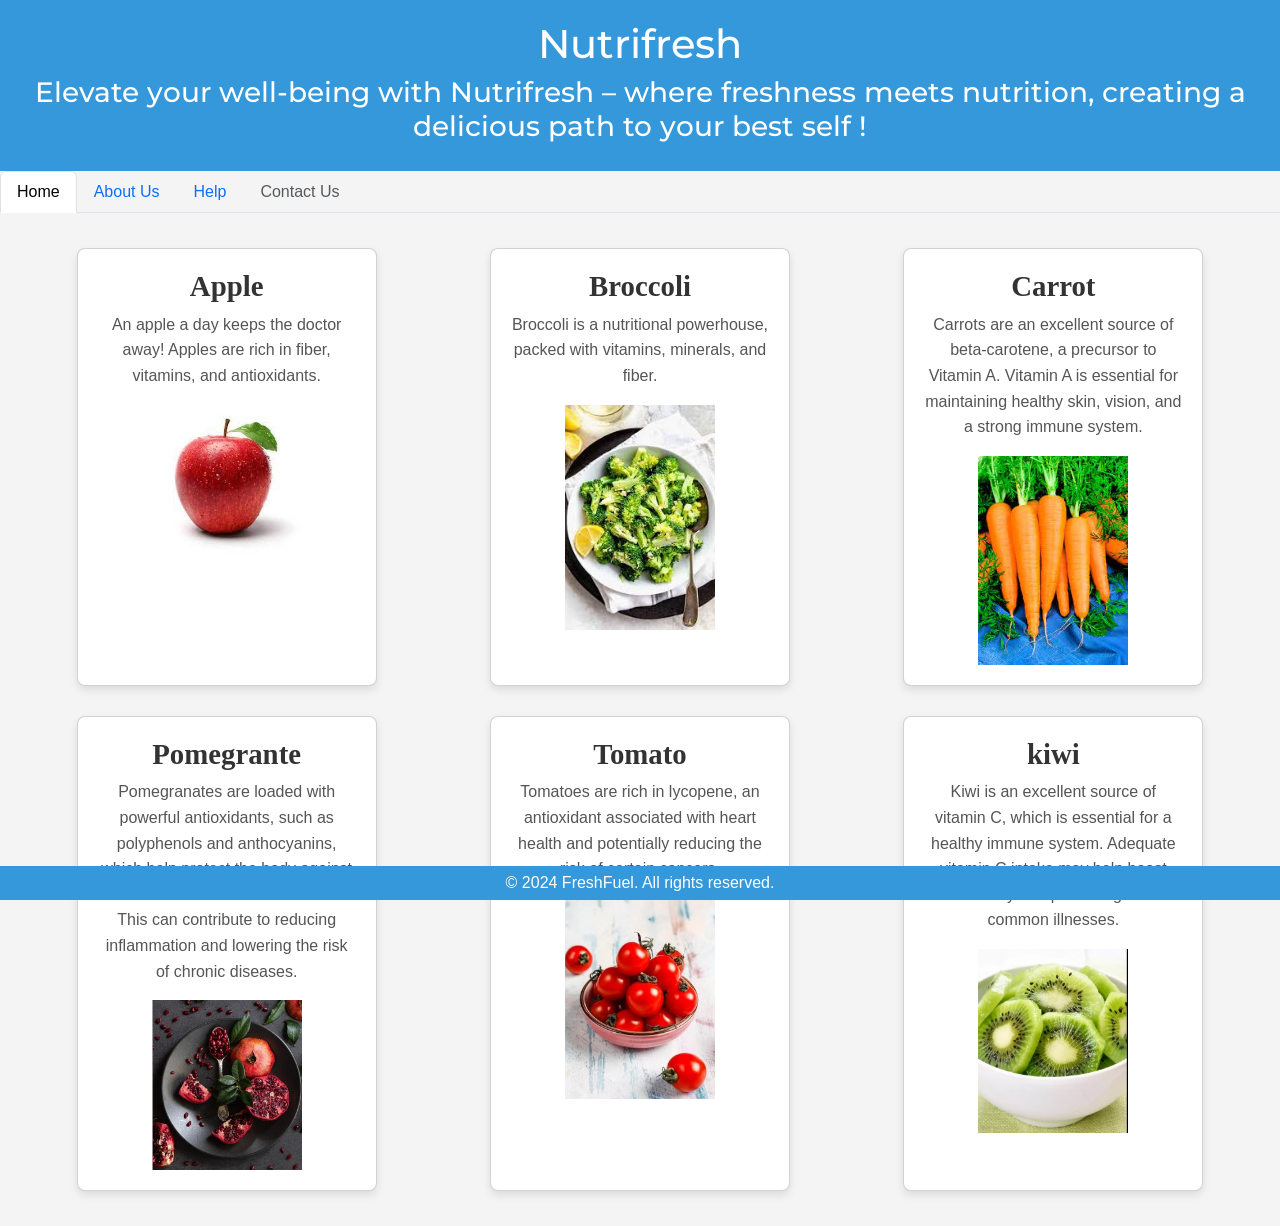
<file: Task-1/index.html>
<!DOCTYPE html>
<html lang="en">
<head>
    <meta charset="UTF-8">
    <meta name="viewport" content="width=device-width, initial-scale=1.0">
    <title>FreshFuel</title>
    <link rel="stylesheet" href="https://fonts.googleapis.com/css2?family=Montserrat:wght@700&family=Open+Sans:wght@400&family=Poppins:wght@700&display=swap">
    <link href="https://cdn.jsdelivr.net/npm/bootstrap@5.3.2/dist/css/bootstrap.min.css" rel="stylesheet" integrity="sha384-T3c6CoIi6uLrA9TneNEoa7RxnatzjcDSCmG1MXxSR1GAsXEV/Dwwykc2MPK8M2HN" crossorigin="anonymous">

    <style>
        body {
            font-family: 'Arial', sans-serif;
            margin:  0;
            padding: 0;
            background-color: #f4f4f4;
            color: #333;
        }

        header {
            background-color: #3498db;
            padding: 20px;
            text-align: center;
            color: #fff;
            font-family: Montserrat;
            margin: 0px;
        }

        section {
            display: flex;
            justify-content: space-around;
            flex-wrap: wrap;
            padding: 20px;
            font-family: 'Lato', sans-serif;
        }

        .card {
            background-color: #fff;
            border-radius: 8px;
            box-shadow: 0 4px 8px rgba(0, 0, 0, 0.1);
            margin: 15px;
            padding: 20px;
            width: 300px;
            text-align: center;
            transition: transform 0.3s ease-in-out;
            align-items: center;
        }

        .card:hover {
            transform: scale(1.05);
        }

        footer {
            background-color: #3498db;
            color: #fff;
            text-align: center;
            padding: 5px;
            position: fixed;
            bottom: 0;
            width: 100%;
        }

        h2{
        font-family: 'Playfair Display', serif;
        font-weight: bold;
        font-size: 1.8rem;
        color: #333;
        }

        p{
        font-family: 'Lato', sans-serif;
        font-size: 1rem;
        color: #555;
        line-height: 1.6;
        }
        
    </style>
</head>
<body>

    <header>
        <h1>Nutrifresh</h1>
        <h3>Elevate your well-being with Nutrifresh – where freshness meets nutrition, creating a delicious path to your best self !</h3>
    </header>

    <ul class="nav nav-tabs">
        <li class="nav-item">
          <a class="nav-link active" aria-current="page" href="#">Home</a>
        </li>
        <li class="nav-item">
          <a class="nav-link" href="#">About Us</a>
        </li>
        <li class="nav-item">
          <a class="nav-link" href="#">Help</a>
        </li>
        <li class="nav-item">
          <a class="nav-link disabled" aria-disabled="true">Contact Us</a>
        </li>
      </ul>

    <section>
        <div class="card">
            <h2>Apple</h2>
            <p>An apple a day keeps the doctor away! Apples are rich in fiber, vitamins, and antioxidants.</p>
            <img src="assets/apple.jpg" alt="Apple Image" width="150">
        </div>

        <div class="card">
            <h2>Broccoli</h2>
            <p>Broccoli is a nutritional powerhouse, packed with vitamins, minerals, and fiber.</p>
            <img src="assets/brocolii.jpg" alt="Broccoli Image" width="150">
        </div>

        <div class="card">
            <h2>Carrot</h2>
            <p>Carrots are an excellent source of beta-carotene, a precursor to Vitamin A. Vitamin A is essential for maintaining healthy skin, vision, and a strong immune system.</p>
            <img src="assets/carrott.jpg" alt="Carrot" width="150">
        </div>

        <div class="card">
            <h2>Pomegrante</h2>
            <p>Pomegranates are loaded with powerful antioxidants, such as polyphenols and anthocyanins, which help protect the body against free radicals and oxidative stress. This can contribute to reducing inflammation and lowering the risk of chronic diseases.</p>
            <img src="assets/pomegranate.jpg" alt="pomegranate" width="150">
        </div>

        <div class="card">
            <h2>Tomato</h2>
            <p>Tomatoes are rich in lycopene, an antioxidant associated with heart health and potentially reducing the risk of certain cancers.</p>
            <img src="assets/Tomato.jpg" alt="Tomato" width="150">
        </div>

        <div class="card">
            <h2>kiwi</h2>
            <p>Kiwi is an excellent source of vitamin C, which is essential for a healthy immune system. Adequate vitamin C intake may help boost immunity and protect against common illnesses.</p>
            <img src="assets/kiwi.jpg" alt="kiwi" width="150">
        </div>

    </section>

    <footer>
        &copy; 2024 FreshFuel. All rights reserved.
    </footer>

</body>
</html>
</file>
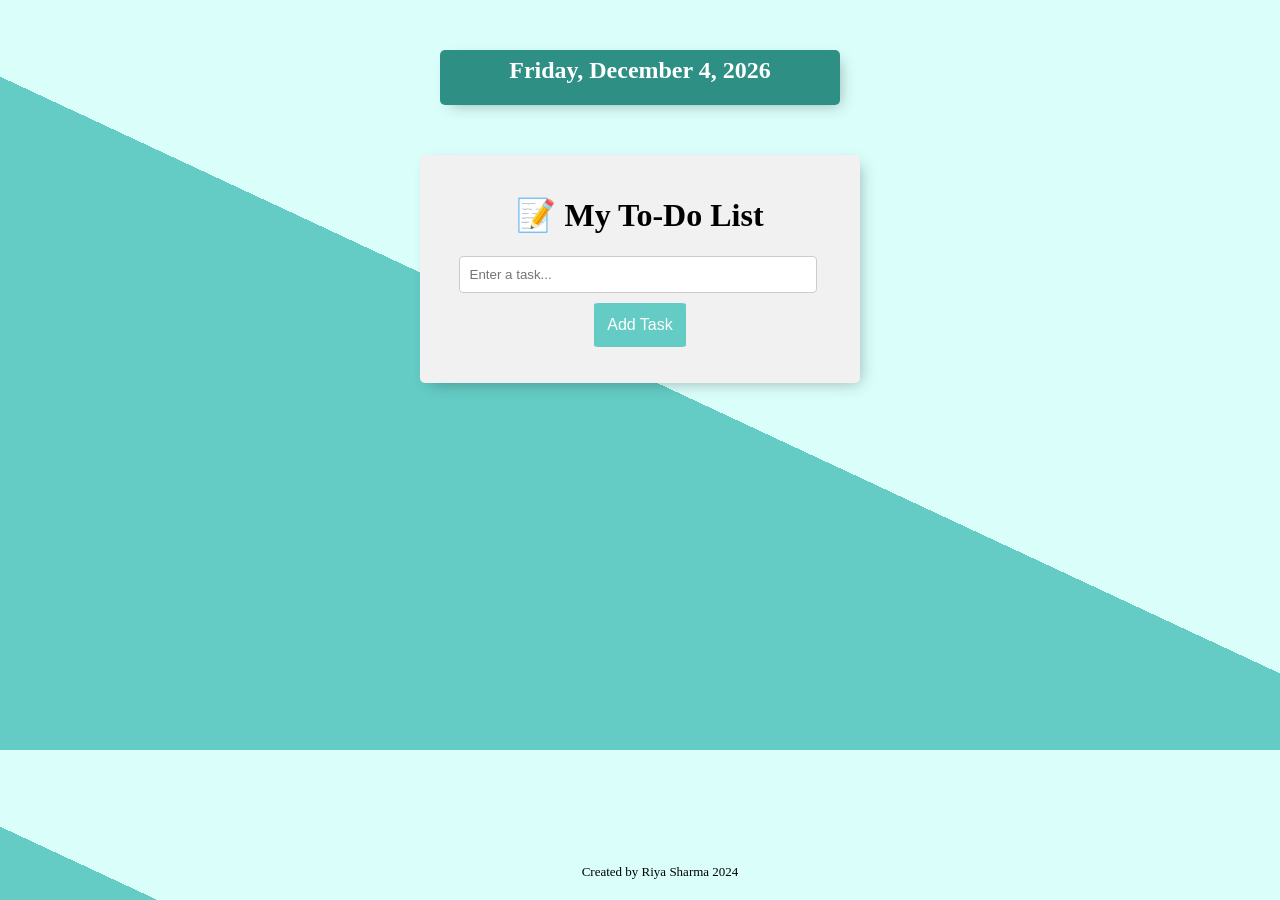
<file: Task-2/Task -2/public/GetStarted.html>
<!DOCTYPE html>
<html lang="en">
<head>
    <meta charset="UTF-8">
    <meta name="viewport" content="width=device-width, initial-scale=1.0">
    <link rel="stylesheet" href="style.css">
    <title>To-Do List</title>
</head>
<body>
    <div class="container" id="dateTimeContainer">
        <h2 id="currentDate"></h2>
        <h2 id="currentTime"></h2>
    </div>
    
    <div class="container" id="todoListContainer">
        <h1>📝 My To-Do List</h1>
    
        <ul id="todoList"></ul>
    
        <input type="text" id="taskInput" placeholder="Enter a task...">
        <button onclick="addTask()">Add Task</button>
        <ul id="taskList"></ul>
    </div>
    
    <footer class="footer">
        <p> Created by Riya Sharma 2024 </p>
    </footer>
    
    <script src="script.js"></script>
</body>
</html>
</file>
<file: Task-2/Task -2/public/style.css>
body {
    font-family: Arial, sans-serif;
    margin: 0;
    justify-content: center;
    align-items: center;
    min-height: 700px;
    background-color: #E4E9FD;
    background-image: -webkit-linear-gradient(65deg, #64CCC5 50%, #DAFFFB 50%);
}

.container {
    background-color: rgb(241, 241, 241);
    padding: 20px;
    box-shadow: 5px 5px 15px -5px rgba(0, 0, 0, 0.3);
    border-radius: 5px;
    text-align: center;
    max-width: 400px;
    margin: 50px auto;
}

#dateTimeContainer {
    text-align: center;
    margin-bottom: 5px;
    background-color: #2e8f85;
    color: white;
    font-family: helvetica neue;
    padding: 0;
}

#taskInput {
    width: calc(100% - 42px);
    padding: 10px;
    box-sizing: border-box;
    border: 1px solid #ccc;
    border-radius: 4px;
    margin-bottom: 10px;
}

h2{
    align-items: center;
    color: white;
    padding: 7px;
    margin: 0;
}

h1 {
    color: black;
    font-family: cursive;
}

input[type="text"] {
    padding: 13px;
    margin-right: 5px;
    color: black;
    font-family: sans-serif;
}

button {
    padding: 13px;
    background-color:  #64CCC5;
    color: white;
    border: none;
    cursor: pointer;
    border-radius: 5%;
    font-size: medium;
}

ul {
    list-style-type:none;
    padding: 0;
    font-family: sans-serif;
}

li {
    border-bottom: 1px solid #978383;
    padding: 10px;
    display: flex;
    justify-content: space-between;
}

li:last-child {
    border-bottom: none;
}

.footer {
    color: black;
    padding: 20px;
    text-align: center;
    position: fixed;
    left: 0;
    bottom: 0;
    width: 100%;
    font-size: small;
    font-family:serif;
}

.footer p {
  margin: 0;
}
</file>
